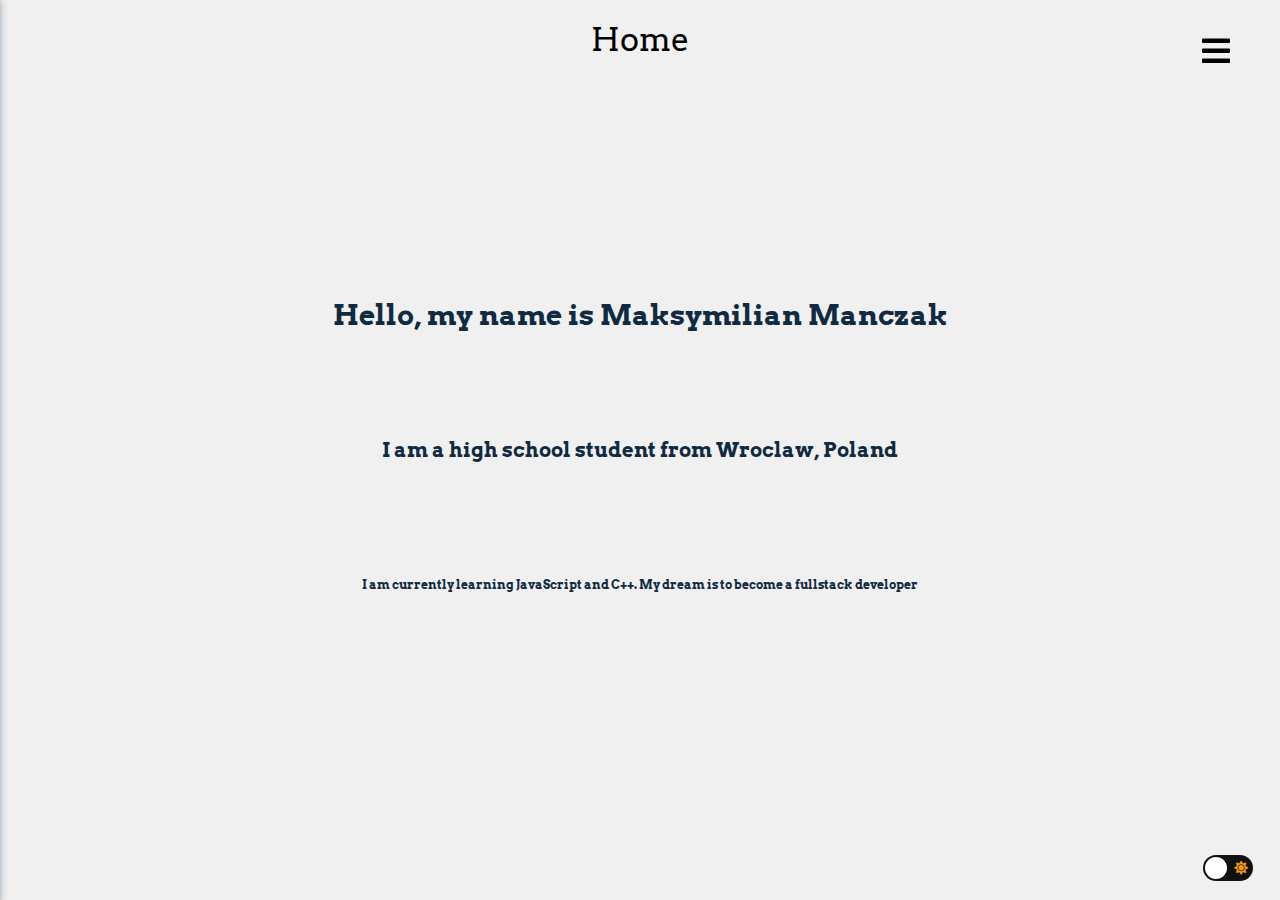
<file: index.html>
<!DOCTYPE html>
<html lang="en">
  <head>
    <meta charset="UTF-8" />
    <meta name="viewport" content="width=device-width, initial-scale=1.0" />
    <title>Home</title>
    <link
      rel="stylesheet"
      href="https://cdnjs.cloudflare.com/ajax/libs/font-awesome/5.14.0/css/all.min.css"
    />
    <link rel="stylesheet" href="css/styles.css" />
    <link rel="stylesheet" href="css/index.css" />
  </head>
  <body>
    <button class="sidebar-toggle">
      <i class="fas fa-bars"></i>
    </button>
    <aside class="sidebar">
      <div class="sidebar-header">
        <button class="close-btn"><i class="fas fa-times"></i></button>
      </div>
      <ul class="links">
        <li>
          <a href="index.html" class="li-link">home</a>
        </li>
        <li>
          <a href="projects.html" class="li-link">projects</a>
        </li>
        <li>
          <a href="contact.html" class="li-link">contact</a>
        </li>
      </ul>
    </aside>
    <a href="index.html" class="heading">Home</a>

    <div class="content">
      <h2 class="heading-2">Hello, my name is Maksymilian Manczak</h2>
      <h2 class="heading-3">I am a high school student from Wroclaw, Poland</h2>
      <h3 class="heading-4">
        I am currently learning JavaScript and C++. My dream is to become a
        fullstack developer
      </h3>
    </div>

    <div class="theme-toggle">
      <input type="checkbox" class="mode-checkbox" id="mode-checkbox" />
      <label for="mode-checkbox" class="mode-label">
        <i class="fas fa-moon"></i>
        <i class="fas fa-sun"></i>
        <div class="ball"></div>
      </label>
    </div>

    <script src="js/app.js"></script>
  </body>
</html>
</file>
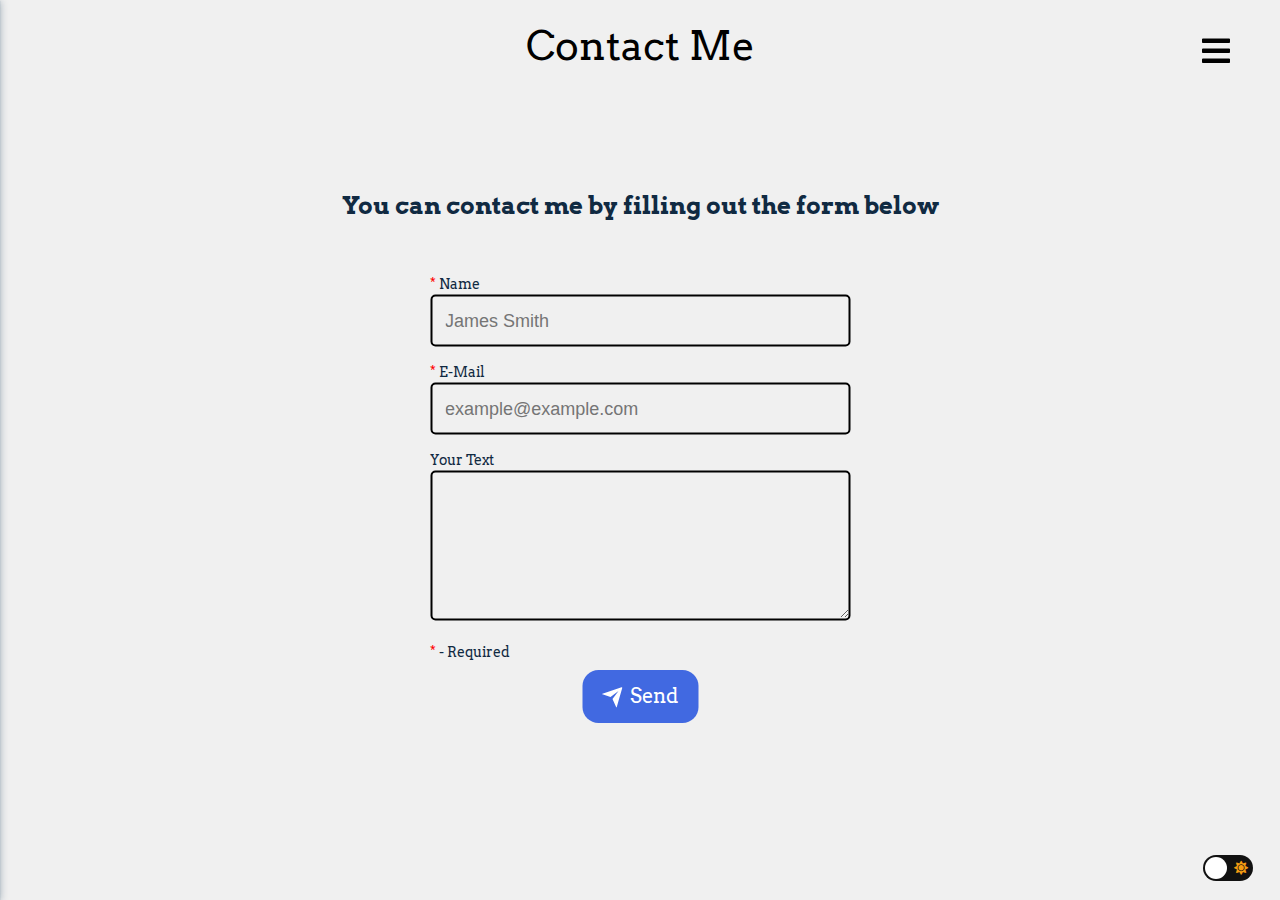
<file: contact.html>
<!DOCTYPE html>
<html lang="en">
  <head>
    <meta charset="UTF-8" />
    <meta name="viewport" content="width=device-width, initial-scale=1.0" />
    <title>Contact Me</title>
    <link
      rel="stylesheet"
      href="https://cdnjs.cloudflare.com/ajax/libs/font-awesome/5.14.0/css/all.min.css"
    />
    <link rel="stylesheet" href="css/styles.css" />
    <link rel="stylesheet" href="css/contact.css" />
  </head>
  <body>
    <button class="sidebar-toggle">
      <i class="fas fa-bars"></i>
    </button>
    <aside class="sidebar">
      <div class="sidebar-header">
        <button class="close-btn"><i class="fas fa-times"></i></button>
      </div>
      <ul class="links">
        <li>
          <a href="index.html" class="li-link">home</a>
        </li>
        <li>
          <a href="projects.html" class="li-link">projects</a>
        </li>
        <li>
          <a href="contact.html" class="li-link">contact</a>
        </li>
      </ul>
    </aside>

    <a href="contact.html" class="heading">Contact Me</a>
    <div class="contact-content">
      <h2 class="contact-heading">
        You can contact me by filling out the form below
      </h2>
      <form
        action="https://formsubmit.co/9ab0eaf767899b027e80a33d9f30fde4"
        method="POST"
      >
        <!-- Honeypot -->
        <input type="text" name="_honey" style="display: none" />

        <!-- Disable Captcha -->
        <input type="hidden" name="_captcha" value="false" />

        <input
          type="hidden"
          name="_next"
          value="https://manczakmaksymilian.github.io/Portfolio/success.html"
        />
        <label for="name" class="contact-name"
          ><span style="color: red">*</span> Name</label
        >
        <input
          id="contact-name"
          name="name"
          type="text"
          class="feedback-input"
          placeholder="James Smith"
          required
        />
        <label for="email" class="contact-email"
          ><span style="color: red">*</span> E-Mail</label
        >
        <input
          id="contact-email"
          name="email"
          type="email"
          class="feedback-input"
          required
          placeholder="example@example.com"
        />
        <label for="email" class="contact-email">Your Text</label>
        <textarea
          id="contact-text"
          name="text"
          class="feedback-input"
          rows="4"
        ></textarea>
        <label for="required"
          ><span style="color: red">*</span> - Required</label
        >
        <button class="submit-btn" id="submit">
          <div class="svg-wrapper-1">
            <div class="svg-wrapper">
              <svg
                xmlns="http://www.w3.org/2000/svg"
                viewBox="0 0 24 24"
                width="24"
                height="24"
              >
                <path fill="none" d="M0 0h24v24H0z"></path>
                <path
                  fill="currentColor"
                  d="M1.946 9.315c-.522-.174-.527-.455.01-.634l19.087-6.362c.529-.176.832.12.684.638l-5.454 19.086c-.15.529-.455.547-.679.045L12 14l6-8-8 6-8.054-2.685z"
                ></path>
              </svg>
            </div>
          </div>
          <span>Send</span>
        </button>
      </form>
    </div>

    <div class="theme-toggle">
      <input type="checkbox" class="mode-checkbox" id="mode-checkbox" />
      <label for="mode-checkbox" class="mode-label">
        <i class="fas fa-moon"></i>
        <i class="fas fa-sun"></i>
        <div class="ball"></div>
      </label>
    </div>
  </body>
  <script src="js/app.js"></script>
</html>
</file>
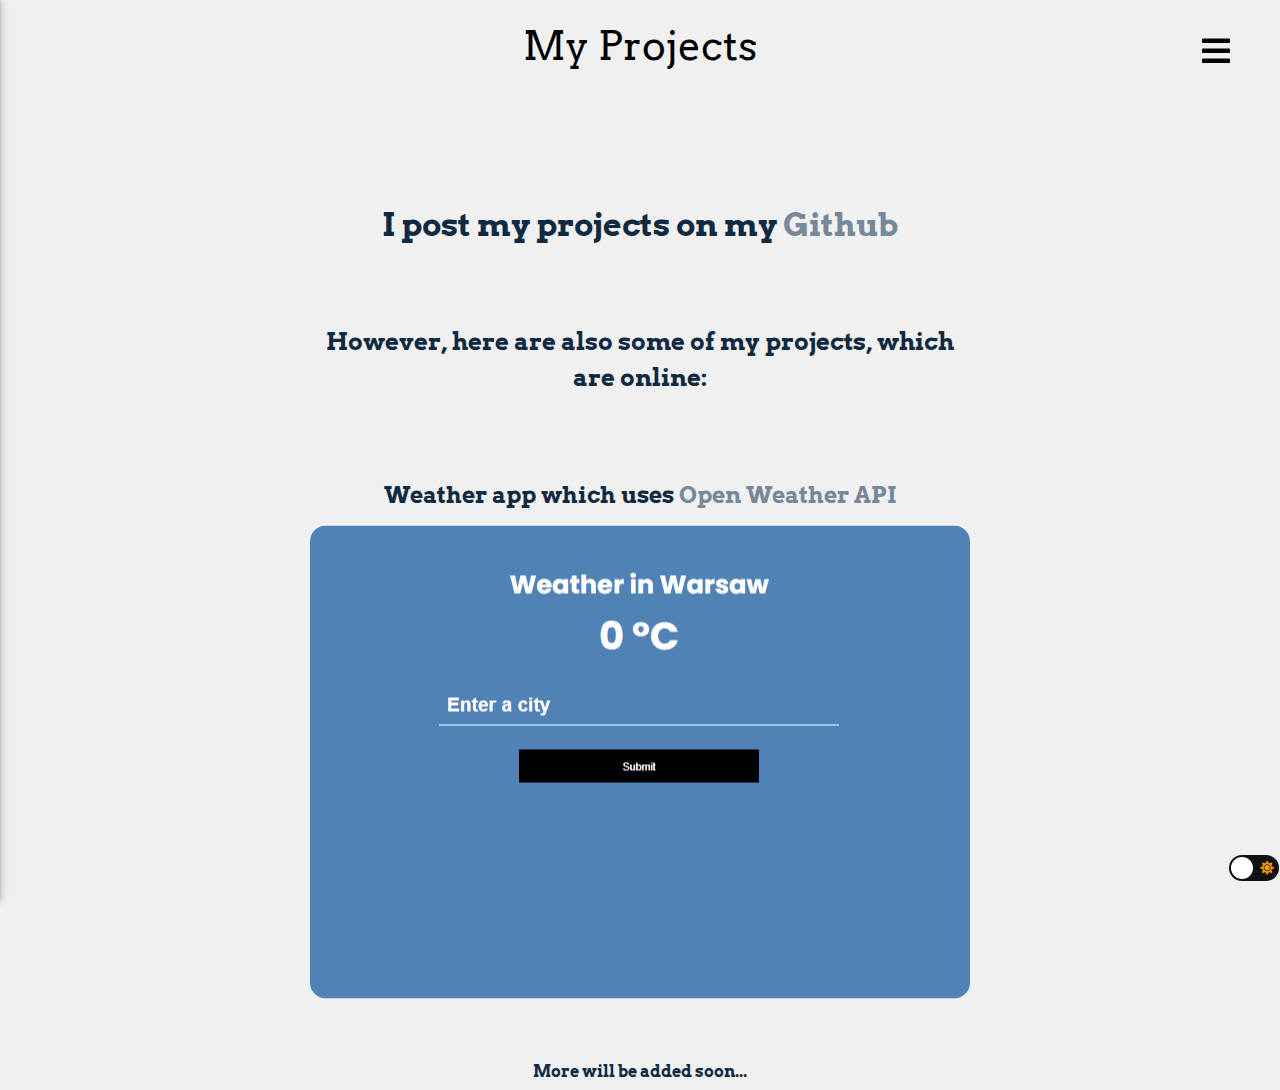
<file: projects.html>
<!DOCTYPE html>
<html lang="en">
  <head>
    <meta charset="UTF-8" />
    <meta name="viewport" content="width=device-width, initial-scale=1.0" />
    <title>My Projects</title>
    <link
      rel="stylesheet"
      href="https://cdnjs.cloudflare.com/ajax/libs/font-awesome/5.14.0/css/all.min.css"
    />
    <link rel="stylesheet" href="css/styles.css" />
    <link rel="stylesheet" href="css/projects.css" />
  </head>
  <body>
    <button class="sidebar-toggle">
      <i class="fas fa-bars"></i>
    </button>
    <aside class="sidebar">
      <div class="sidebar-header">
        <button class="close-btn"><i class="fas fa-times"></i></button>
      </div>
      <ul class="links">
        <li>
          <a href="index.html" class="li-link">home</a>
        </li>
        <li>
          <a href="projects.html" class="li-link">projects</a>
        </li>
        <li>
          <a href="contact.html" class="li-link">contact</a>
        </li>
      </ul>
    </aside>
    <a href="projects.html" class="heading">My Projects</a>

    <div class="content">
      <h2 class="p-heading">
        I post my projects on my
        <a
          class="github-link"
          href="https://github.com/ManczakMaksymilian"
          target="_blank"
          >Github</a
        >
      </h2>
      <h3 class="projects">
        However, here are also some of my projects, which are online:
      </h3>

      <h4 class="weather-description">
        Weather app which uses
        <a
          target="_blank"
          class="weather-link"
          href="https://openweathermap.org/api"
          >Open Weather API</a
        >
      </h4>
      <a
        class="image-link"
        href="https://manczak-weather-app.herokuapp.com/"
        target="_blank"
        ><img class="weather-image" src="img/weather_app1.png"
      /></a>

      <h3 class="bottom">More will be added soon...</h3>
      <div class="invisible"></div>
    </div>

    <div class="theme-toggle">
      <input type="checkbox" class="mode-checkbox" id="mode-checkbox" />
      <label for="mode-checkbox" class="mode-label">
        <i class="fas fa-moon"></i>
        <i class="fas fa-sun"></i>
        <div class="ball"></div>
      </label>
    </div>

    <script src="js/app.js"></script>
  </body>
</html>
</file>
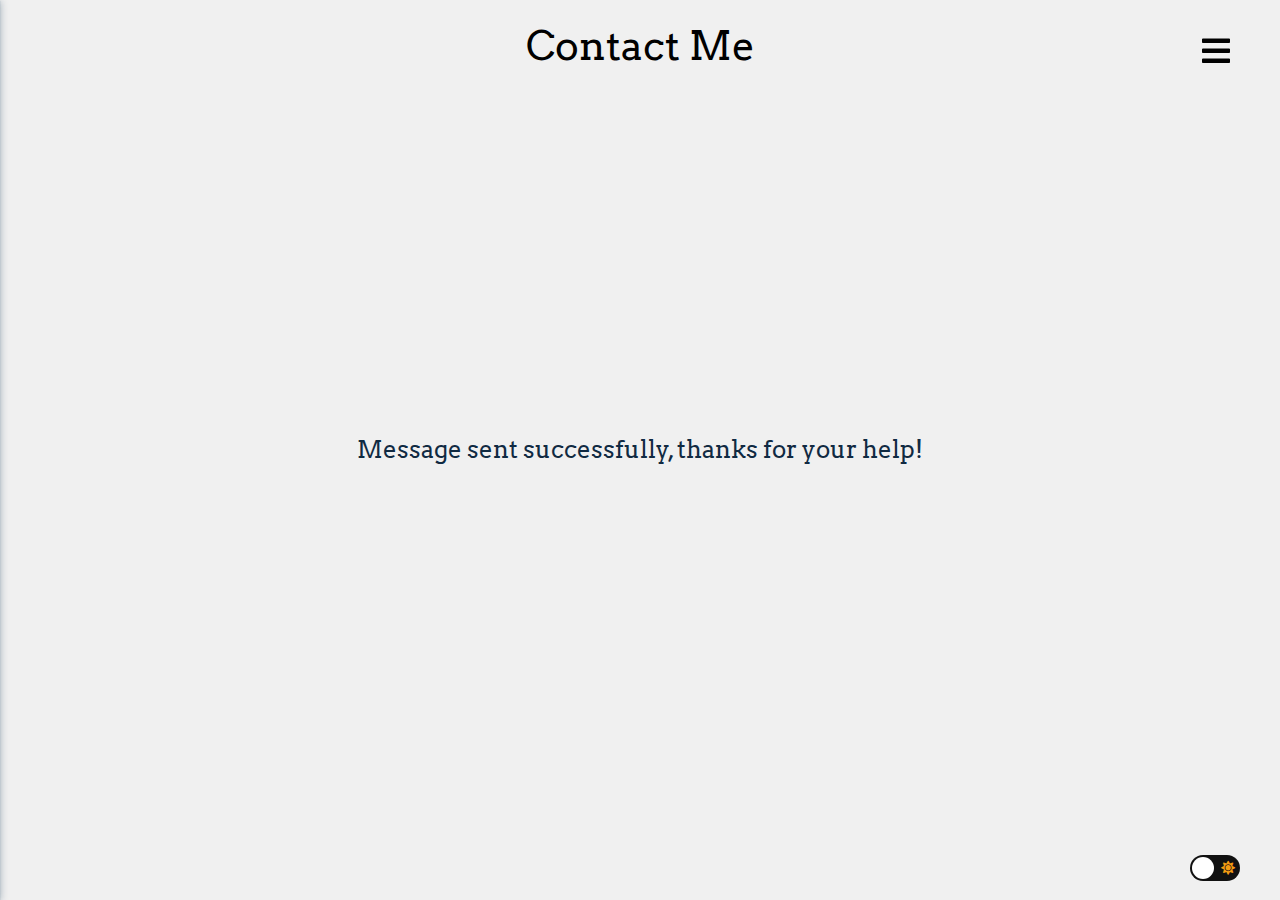
<file: success.html>
<!DOCTYPE html>
<html lang="en">
  <head>
    <meta charset="UTF-8" />
    <meta name="viewport" content="width=device-width, initial-scale=1.0" />
    <title>Contact Me</title>
    <link
      rel="stylesheet"
      href="https://cdnjs.cloudflare.com/ajax/libs/font-awesome/5.14.0/css/all.min.css"
    />
    <link rel="stylesheet" href="css/styles.css" />
    <link rel="stylesheet" href="css/success.css" />
  </head>
  <body>
    <button class="sidebar-toggle">
      <i class="fas fa-bars"></i>
    </button>
    <aside class="sidebar">
      <div class="sidebar-header">
        <button class="close-btn"><i class="fas fa-times"></i></button>
      </div>
      <ul class="links">
        <li>
          <a href="index.html">home</a>
        </li>
        <li>
          <a href="projects.html">projects</a>
        </li>
        <li>
          <a href="contact.html">contact</a>
        </li>
      </ul>
    </aside>

    <a href="contact.html" class="heading">Contact Me</a>
    <div class="contact-content">
      <p class="scs-msg">
        Message sent successfully, thanks for your help!
      </p>
    </div>

    <div class="theme-toggle">
      <input type="checkbox" class="mode-checkbox" id="mode-checkbox" />
      <label for="mode-checkbox" class="mode-label">
        <i class="fas fa-moon"></i>
        <i class="fas fa-sun"></i>
        <div class="ball"></div>
      </label>
    </div>
  </body>
  <script src="js/app.js"></script>
</html>
</file>
<file: css/styles.css>
@import url("https://fonts.googleapis.com/css2?family=Arvo&display=swap");

*,
::after,
::before {
  margin: 0;
  padding: 0;
  box-sizing: border-box;
}

body {
  font-family: "Arvo", serif;
  background: rgb(240, 240, 240);
  color: #102a42;
  line-height: 1.5;
  font-size: 0.875rem;
  transition: background 0.15s linear;
}

body.dark {
  background-color: #292c35;
}

body.dark h2 {
  color: #fff;
}

body.dark h3 {
  color: #fff;
}

body.dark h4 {
  color: #fff;
}

body.dark .heading {
  color: #fff;
}

body.dark button {
  color: #fff;
}

body.dark aside {
  background-color: #22252b;
}

body.dark .li-link {
  color: #fff;
}

body.dark .submit-btn {
  background-color: #fff;
  color: black;
}

body.dark label {
  color: white;
}

body.dark .feedback-input {
  border-color: white;
  color: white;
}

body.dark .scs-msg {
  color: white;
}

body.dark .sidebar {
  box-shadow: 0 1px 1px 0 rgb(27, 29, 31), 0 1px 8px 0 rgb(27, 29, 31);
}

ul {
  list-style-type: none;
}

a {
  text-decoration: none;
}

.content {
  text-align: center;
}

/* scrollbar */

html {
  scrollbar-width: normal;
  scrollbar-color: #777 #555;
}

html::-webkit-scrollbar {
  width: 0.9vw;
}

html::-webkit-scrollbar-thumb {
  background-color: #7775;
}

html::-webkit-scrollbar-thumb:hover {
  background-color: #777;
}

html::-webkit-scrollbar-track {
  background-color: #5555;
}

/* index */

.heading {
  text-align: center;
  text-decoration: none;
  display: block;
  font-size: 2.5rem;
  text-transform: capitalize;
  padding: 1rem 1.5rem;
  color: black;
}

.heading-2 {
  position: absolute;
  top: 40%;
  left: 50%;
  transform: translate(-50%, -50%);
  font-size: 2rem;
}

.heading-3 {
  position: absolute;
  top: 45%;
  left: 50%;
  transform: translate(-50%, -50%);
  font-size: 1.5rem;
}

.heading-4 {
  position: absolute;
  top: 50%;
  left: 50%;
  transform: translate(-50%, -50%);
  font-size: 1rem;
}

/* Projects */

.p-heading {
  position: absolute;
  top: 25%;
  left: 50%;
  transform: translate(-50%, -50%);
  font-size: 2.5rem;
}

.github-link {
  text-decoration: none;
  color: lightslategray;
  cursor: pointer;
}

.projects {
  position: absolute;
  top: 40%;
  left: 50%;
  transform: translate(-50%, -50%);
  font-size: 2rem;
}

.image-link {
  position: absolute;
  top: 85%;
  left: 50%;
  transform: translate(-50%, -50%);
}

.weather-image {
  border-radius: 1rem;
}

.weather-description {
  font-size: 1.45rem;
  position: absolute;
  top: 55%;
  left: 50%;
  transform: translate(-50%, -50%);
}

.weather-link {
  color: lightslategray;
}

.bottom {
  position: absolute;
  top: 119%;
  left: 50%;
  transform: translate(-50%, -50%);
}

.invisible {
  height: 20px;
  width: 100px;
  position: absolute;
  left: 50%;
  top: 120%;
  transform: translate(-50%, -50%);
}

::selection {
  background: lightsteelblue;
}

/* dark mode */
.mode-label {
  background-color: #111;
  display: flex;
  border-radius: 50px;
  height: 26px;
  width: 50px;
  align-items: center;
  justify-content: space-between;
  padding: 5px;
  position: relative;
  cursor: pointer;
}

.theme-toggle {
  position: fixed;
  top: 95%;
  left: 96%;
}

.mode-checkbox {
  opacity: 0;
  position: absolute;
}

.ball {
  background-color: #fff;
  position: absolute;
  width: 22px;
  height: 22px;
  top: 2px;
  left: 2px;
  border-radius: 50%;
  transition: transform 0.2s linear;
}

.mode-checkbox:checked + .mode-label .ball {
  transform: translateX(24px);
}

.fa-moon {
  color: #f1c40f;
}

.fa-sun {
  color: #f39c12;
}

/* contact */

.contact-content {
  position: absolute;
  left: 50%;
  top: 50%;
  transform: translate(-50%, -50%);
}

.feedback-input {
  color: black;
  font-family: Helvetica, Arial, sans-serif;
  font-weight: 500;
  font-size: 18px;
  border-radius: 5px;
  line-height: 22px;
  background-color: transparent;
  border: 2px solid black;
  transition: all 0.3s;
  padding: 13px;
  margin-bottom: 15px;
  width: 100%;
  box-sizing: border-box;
  outline: 0;
}

.feedback-input:focus {
  border: 2px solid black;
}

textarea {
  height: 150px;
  line-height: 150%;
  resize: vertical;
}

form {
  max-width: 420px;
  margin: 50px auto;
}

.submit-btn {
  position: absolute;
  transform: translate(-50%, -50%);
  left: 50%;
  top: 97%;
  cursor: pointer;
  font-family: inherit;
  font-size: 20px;
  background: royalblue;
  color: white;
  padding: 0.7em 1em;
  padding-left: 0.9em;
  display: flex;
  align-items: center;
  border: none;
  border-radius: 16px;
  overflow: hidden;
  transition: all 0.2s;
}

.submit-btn span {
  display: block;
  margin-left: 0.3em;
  transition: all 0.3s ease-in-out;
}

.submit-btn svg {
  display: block;
  transform-origin: center center;
  transition: transform 0.3s ease-in-out;
}

.submit-btn:hover .svg-wrapper {
  animation: fly-1 0.6s ease-in-out infinite alternate;
}

.submit-btn:hover svg {
  transform: translateX(1.2em) rotate(45deg) scale(1.1);
}

.submit-btn:hover span {
  transform: translateX(5em);
}

.submit-btn:active {
  transform: scale(0.95);
}

@keyframes fly-1 {
  from {
    transform: translateY(0.1em);
  }

  to {
    transform: translateY(-0.1em);
  }
}

.contact-heading {
  font-size: 1.5rem;
  text-align: center;
}

.scs-msg {
  font-size: 1.5rem;
  text-align: center;
}

/* section */
.section {
  padding: 5rem 0;
}

.section-center {
  width: 90vw;
  margin: 0 auto;
  max-width: 1170px;
}

@media screen and (min-width: 992px) {
  .section-center {
    width: 95vw;
  }
}

main {
  min-height: 100vh;
  display: grid;
  place-items: center;
}

/* Sidebar */

.sidebar-toggle {
  position: fixed;
  top: 2rem;
  right: 3rem;
  font-size: 2rem;
  background: transparent;
  border-color: transparent;
  color: black;
  cursor: pointer;
}

.sidebar-header {
  display: flex;
  justify-content: space-between;
  align-items: center;
  padding: 1rem 1.5rem;
}

.close-btn {
  font-size: 1.75rem;
  background: transparent;
  border-color: transparent;
  transition: all 0.3s linear;
  cursor: pointer;
  color: black;
}

.links a {
  display: block;
  font-size: 1.5rem;
  text-transform: capitalize;
  padding: 1rem 1.5rem;
  color: black;
  transition: all 0.3s linear;
}
.links a:hover {
  background: lightsteelblue;
  color: black;
  padding-left: 1.75rem;
}

.sidebar {
  position: fixed;
  top: 0;
  left: 0;
  width: 100%;
  height: 100%;
  background: #fff;
  display: grid;
  grid-template-rows: auto 1fr auto;
  row-gap: 1rem;
  transition: all 0.3s linear;
  transform: translate(-100%);
  z-index: 1;
  box-shadow: 0 1px 1px 0 rgb(157, 170, 182), 0 1px 8px 0 rgb(157, 170, 182);
}

.show-sidebar {
  transform: translate(0);
}

@media screen and (min-width: 676px) {
  .sidebar {
    width: 240px;
  }
}

@media (max-width: 1200px) {
  .sidebar {
    width: 170px;
  }
}

@media (max-width: 700px) {
  .sidebar {
    width: 150px;
  }
}

@media (max-width: 600px) {
  .heading {
    font-size: 2rem;
  }
}
</file>
<file: css/index.css>
/* Styling when screen size is less than ... */

@media (max-width: 1400px) {
  .heading-4 {
    font-size: 0.85rem;
  }
}

@media (max-width: 1300px) {
  .heading {
    font-size: 2rem;
  }

  .heading-2 {
    font-size: 1.75rem;
  }

  .heading-3 {
    font-size: 1.25rem;
  }

  .heading-4 {
    font-size: 0.75rem;
  }

  .theme-toggle {
    position: fixed;
    top: 95%;
    left: 94%;
  }
}
@media (max-width: 1150px) {
  .heading-2 {
    font-size: 1.5rem;
  }
}

@media (max-width: 1000px) {
  .heading-2 {
    font-size: 1.25rem;
  }
  .heading-3 {
    font-size: 1rem;
  }
}

@media (max-width: 800px) {
  .heading {
    font-size: 1.75rem;
  }

  .heading-2 {
    font-size: 1.5rem;
    position: absolute;
    transform: translate(-50%, -50%);
    left: 50%;
    top: 32.5%;
  }

  .heading-3 {
    font-size: 1.25rem;
    position: absolute;
    transform: translate(-50%, -50%);
    left: 50%;
    top: 47.5%;
  }

  .heading-4 {
    font-size: 0.75rem;
    position: absolute;
    transform: translate(-50%, -50%);
    left: 50%;
    top: 62.5%;
  }
}

@media (max-width: 430px) {
  .theme-toggle {
    position: fixed;
    top: 95%;
    left: 85%;
  }
  .heading {
    font-size: 1.75rem;
  }

  .heading-2 {
    font-size: 1.5rem;
    position: absolute;
    transform: translate(-50%, -50%);
    left: 50%;
    top: 32.5%;
  }

  .heading-3 {
    font-size: 1.25rem;
    position: absolute;
    transform: translate(-50%, -50%);
    left: 50%;
    top: 47.5%;
  }

  .heading-4 {
    font-size: 0.75rem;
    position: absolute;
    transform: translate(-50%, -50%);
    left: 50%;
    top: 62.5%;
  }
}

@media (max-height: 950px) {
  .heading-2 {
    top: 35%;
  }
  .heading-3 {
    top: 50%;
  }
  .heading-4 {
    top: 65%;
  }
}
</file>
<file: css/contact.css>
@media (max-width: 1300px) {
  .theme-toggle {
    position: fixed;
    top: 95%;
    left: 94%;
  }
}

@media (max-width: 430px) {
  .theme-toggle {
    position: fixed;
    top: 95%;
    left: 85%;
  }
}

@media (max-height: 650px) {
  .contact-content {
    top: 60%;
  }

  .contact-heading {
    font-size: 1.2rem;
  }
}
</file>
<file: css/projects.css>
@media (max-width: 1400px) {
  .p-heading {
    font-size: 2rem;
  }
  .projects {
    font-size: 1.5rem;
  }
}

@media (max-width: 1200px) {
  .theme-toggle {
    position: fixed;
    top: 95%;
    left: 94%;
  }
}

@media (max-width: 1000px) {
  .weather-image {
    width: 500px;
    height: 393px;
  }
  .image-link {
    top: 80%;
  }
}

@media (max-width: 600px) {
  .p-heading {
    font-size: 1.5rem;
  }
  .projects {
    font-size: 1rem;
  }
  .weather-description {
    font-size: 1rem;
  }
  .weather-image {
    width: 350px;
    height: 275px;
  }
  .bottom {
    font-size: 0.7rem;
  }
  .theme-toggle {
    left: 86.5%;
  }
}

@media (max-height: 840px) {
  .p-heading {
    font-size: 2rem;
  }
  .projects {
    font-size: 1.5rem;
  }
  .weather-description {
    font-size: 1.05rem;
    left: 50%;
    top: 50%;
  }
  .bottom {
    font-size: 0.8rem;
    top: 120%;
    left: 50%;
  }
}

@media (max-height: 715px) {
  .p-heading {
    font-size: 1.7rem;
  }
  .projects {
    font-size: 1.2rem;
  }
  .weather-description {
    font-size: 0.9rem;
    top: 47%;
  }
}

@media (max-height: 655px) {
  .image-link {
    top: 90%;
  }
  .projects {
    top: 35%;
  }
  .weather-description {
    top: 41.5%;
  }
}
</file>
<file: css/success.css>
@media (max-width: 1300px) {
  .theme-toggle {
    position: fixed;
    top: 95%;
    left: 93%;
  }
}

@media (max-width: 700px) {
  .theme-toggle {
    position: fixed;
    top: 95%;
    left: 90%;
  }
}

@media (max-width: 600px) {
  .theme-toggle {
    position: fixed;
    top: 95%;
    left: 88%;
  }
}

@media (max-width: 430px) {
  .theme-toggle {
    position: fixed;
    top: 95%;
    left: 85%;
  }
}
</file>
